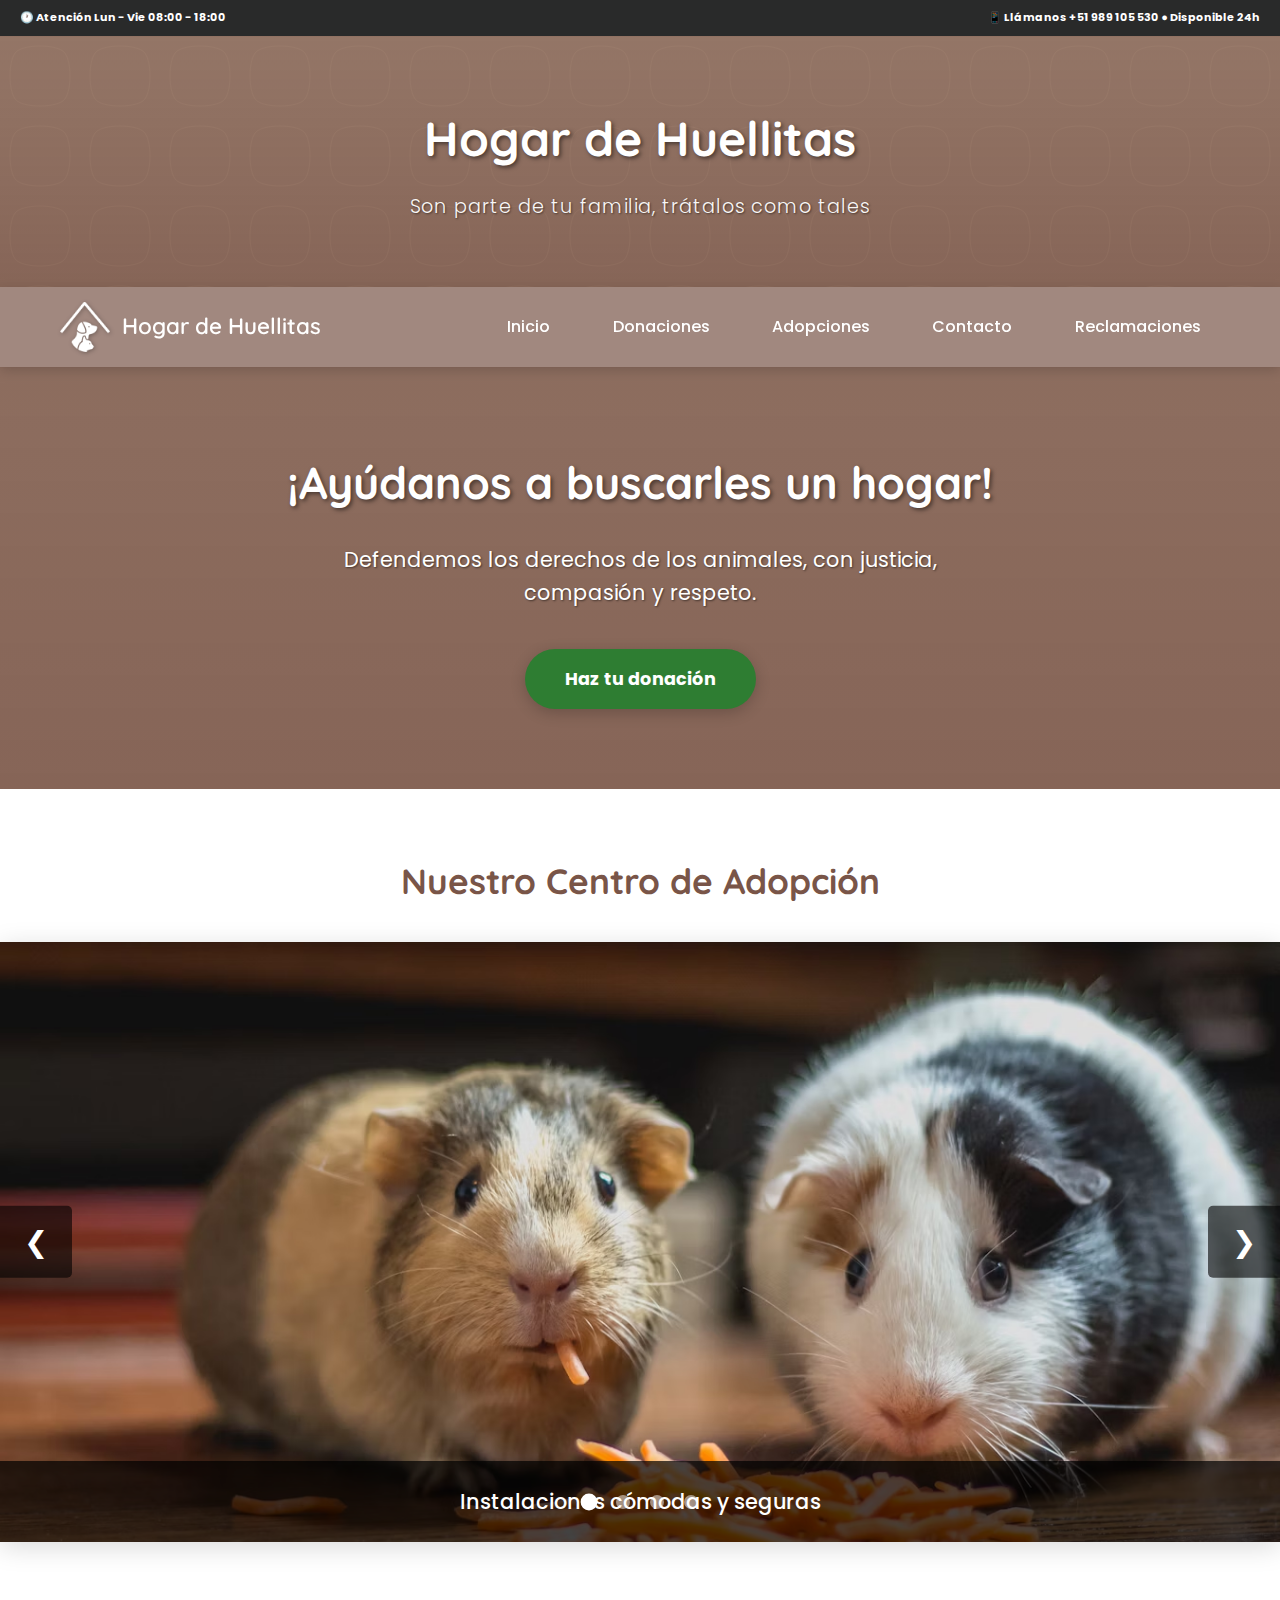
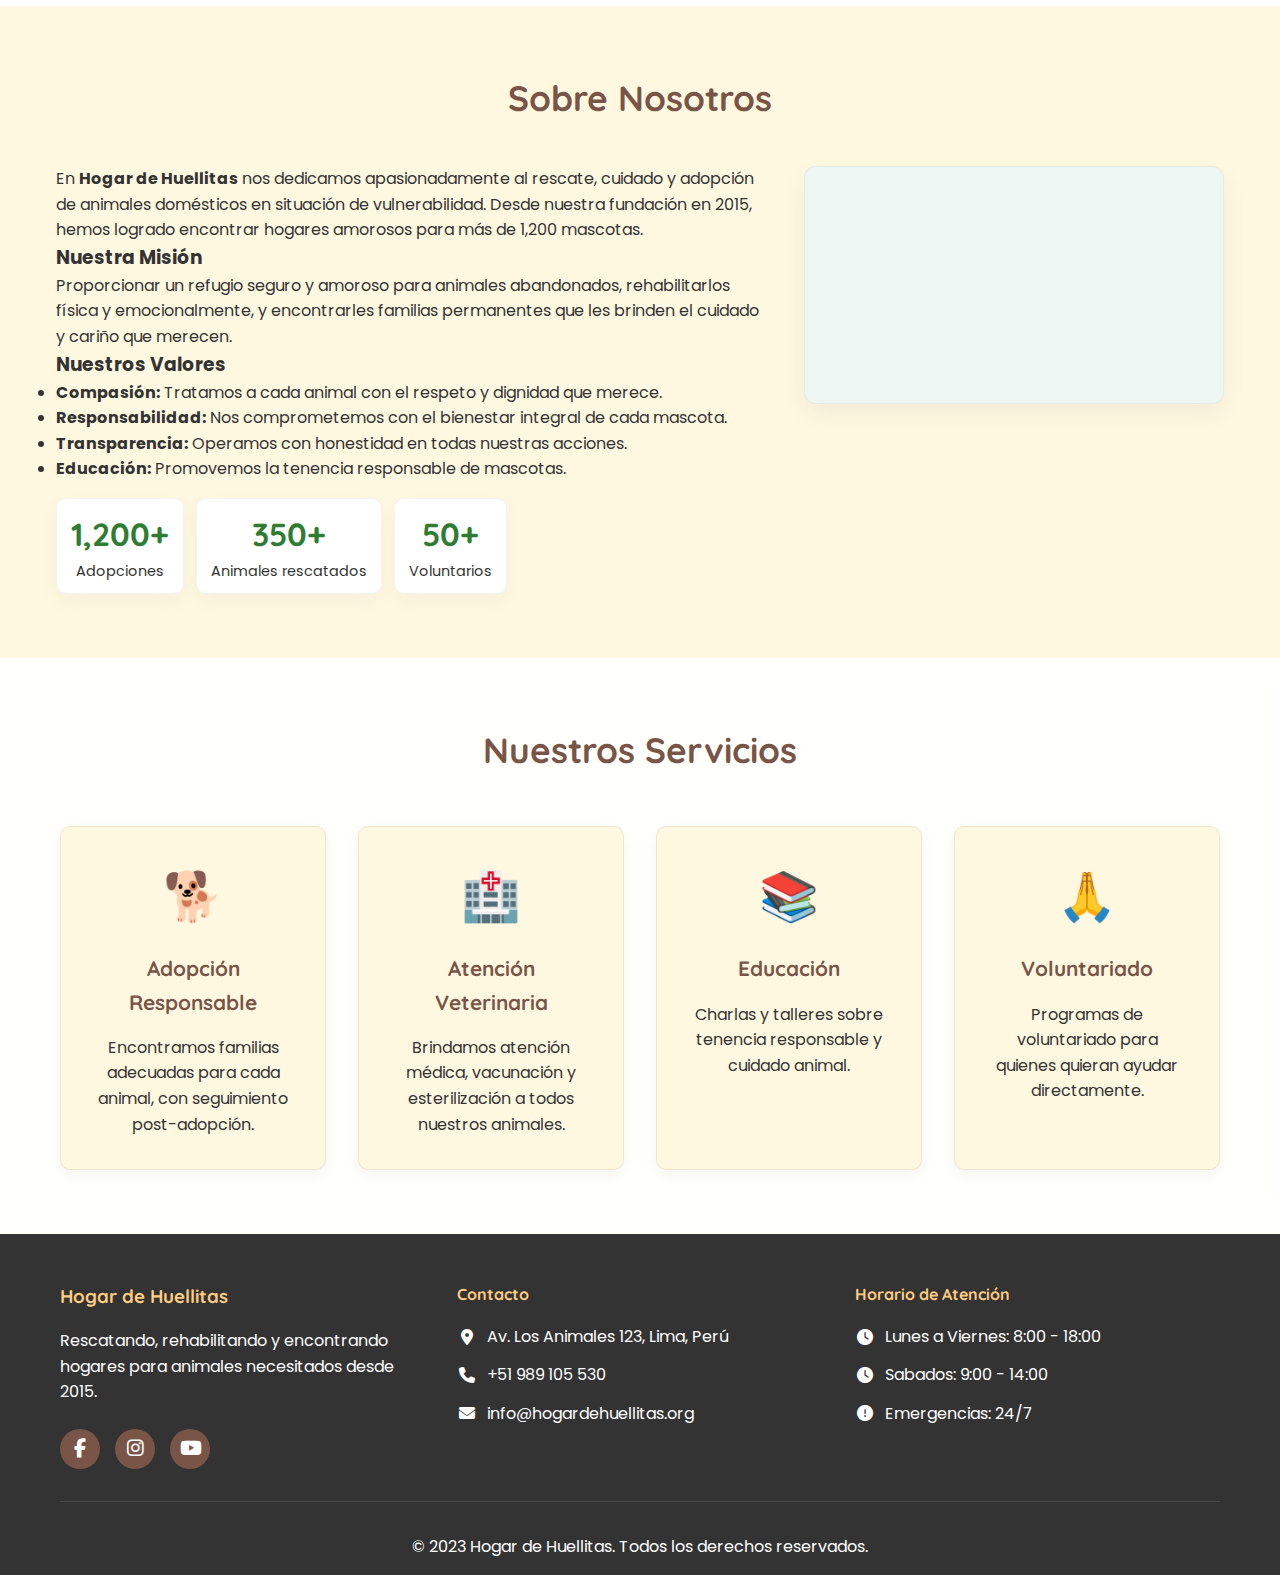
<file: index.html>
<!DOCTYPE html>
<html lang="es">

<head>
    <meta charset="UTF-8">
    <meta name="viewport" content="width=device-width, initial-scale=1.0">
    <title>Hogar de Huellitas - Adopción de Mascotas</title>
    <link rel="icon" href="images/Icono.png" type="image/png">
    <link rel="stylesheet" href="https://cdnjs.cloudflare.com/ajax/libs/font-awesome/6.4.0/css/all.min.css">
    <link href="https://fonts.googleapis.com/css2?family=Poppins:wght@300;400;500;600;700&family=Quicksand:wght@400;500;600;700&display=swap" rel="stylesheet">
    <link rel="stylesheet" href="css/style.css">
</head>

<body>
    <header class="info">
        <p>🕐 Atención Lun - Vie 08:00 - 18:00</p>
        <p>📱 Llámanos +51 989 105 530 ● Disponible 24h</p>
    </header>

    <header class="eslogan">
        <div class="eslogan-content">
            <h1>Hogar de Huellitas</h1>
            <p>Son parte de tu familia, trátalos como tales</p>
        </div>
    </header>

    <nav class="navbar">
        <div class="nav-container">
            <div class="nav-logo">
                <img src="images/logo.png" alt="Logo Hogar de Huellita">
                <span>Hogar de Huellitas</span>
            </div>
            <div class="hamburger">
                <span></span>
                <span></span>
                <span></span>
            </div>
            <ul>
                <li><a href="index.html">Inicio</a></li>
                <li><a href="donaciones.html">Donaciones</a></li>
                <li><a href="adopcion.html">Adopciones</a></li>
                <li><a href="contacto.html">Contacto</a></li>
                <li><a href="reclamaciones.html">Reclamaciones</a></li>
            </ul>
        </div>
    </nav>

    <!-- Banner -->
    <section class="barra_donacion">
        <div class="donacion-content">
            <h2>¡Ayúdanos a buscarles un hogar!</h2>
            <p>Defendemos los derechos de los animales, con justicia, compasión y respeto.</p>
            <a href="donaciones.html">Haz tu donación</a>
        </div>
    </section>

    <!-- Carrusel de imágenes -->
    <section class="carrusel">
        <h2>Nuestro Centro de Adopción</h2>
        <div class="carrusel-container">
            <div class="carrusel-slide active">
                <img src="images/Cuy-Carrusel.avif"
                    alt="Centro de adopción">
                <div class="carrusel-text">Instalaciones cómodas y seguras</div>
            </div>
            <div class="carrusel-slide">
                <img src="images/perro1-Carrusel.avif"
                    alt="Perro en adopción">
                <div class="carrusel-text">Nuestros amigos esperando una familia</div>
            </div>
            <div class="carrusel-slide">
                <img src="images/gato-carrusel.avif"
                    alt="Gato en adopción">
                <div class="carrusel-text">También tenemos gatitos buscando hogar</div>
            </div>
            <div class="carrusel-slide">
                <img src="images/perro2-carrusel.avif" 
                    alt="Voluntarios">
                <div class="carrusel-text">Nuestro equipo de voluntarios</div>
            </div>
            <div class="carrusel-slide">
                <img src="images/gato2-carrusel.avif" 
                    alt="Voluntarios">
                <div class="carrusel-text">Salva vidas con nosotros</div>
            </div>
            <button class="carrusel-btn prev">&#10094;</button>
            <button class="carrusel-btn next">&#10095;</button>
            <div class="carrusel-dots">
                <span class="dot active"></span>
                <span class="dot"></span>
                <span class="dot"></span>
                <span class="dot"></span>
            </div>
        </div>
    </section>

    <!-- Sección Nosotros -->
    <section class="nosotros">
        <div class="container">
            <h2>Sobre Nosotros</h2>
            <div class="nosotros-content">
                <div class="nosotros-text">
                    <p class="nosotros-description">En <strong>Hogar de Huellitas</strong> nos dedicamos apasionadamente
                        al rescate, cuidado y adopción de animales domésticos en situación de vulnerabilidad. Desde
                        nuestra fundación en 2015, hemos logrado encontrar hogares amorosos para más de 1,200 mascotas.
                    </p>

                    <h3>Nuestra Misión</h3>
                    <p>Proporcionar un refugio seguro y amoroso para animales abandonados, rehabilitarlos física y
                        emocionalmente, y encontrarles familias permanentes que les brinden el cuidado y cariño que
                        merecen.</p>

                    <h3>Nuestros Valores</h3>
                    <ul>
                        <li><strong>Compasión:</strong> Tratamos a cada animal con el respeto y dignidad que merece.
                        </li>
                        <li><strong>Responsabilidad:</strong> Nos comprometemos con el bienestar integral de cada
                            mascota.</li>
                        <li><strong>Transparencia:</strong> Operamos con honestidad en todas nuestras acciones.</li>
                        <li><strong>Educación:</strong> Promovemos la tenencia responsable de mascotas.</li>
                    </ul>

                    <div class="estadisticas">
                        <div class="estadistica">
                            <span class="numero">1,200+</span>
                            <span class="texto">Adopciones</span>
                        </div>
                        <div class="estadistica">
                            <span class="numero">350+</span>
                            <span class="texto">Animales rescatados</span>
                        </div>
                        <div class="estadistica">
                            <span class="numero">50+</span>
                            <span class="texto">Voluntarios</span>
                        </div>
                    </div>
                </div>
                <div class="video-refugio">
                    <iframe src="https://www.youtube.com/embed/X9QxvAaf_kY" title="Cómo funciona un refugio"
                        allow="accelerometer; autoplay; clipboard-write; encrypted-media; gyroscope; picture-in-picture; web-share"
                        allowfullscreen></iframe>
                </div>
            </div>
        </div>
    </section>

    <!-- Sección de servicios -->
    <section class="servicios">
        <div class="container">
            <h2>Nuestros Servicios</h2>
            <div class="servicios-grid">
                <div class="servicio">
                    <div class="servicio-icono">🐕</div>
                    <h3>Adopción Responsable</h3>
                    <p>Encontramos familias adecuadas para cada animal, con seguimiento post-adopción.</p>
                </div>
                <div class="servicio">
                    <div class="servicio-icono">🏥</div>
                    <h3>Atención Veterinaria</h3>
                    <p>Brindamos atención médica, vacunación y esterilización a todos nuestros animales.</p>
                </div>
                <div class="servicio">
                    <div class="servicio-icono">📚</div>
                    <h3>Educación</h3>
                    <p>Charlas y talleres sobre tenencia responsable y cuidado animal.</p>
                </div>
                <div class="servicio">
                    <div class="servicio-icono">🙏</div>
                    <h3>Voluntariado</h3>
                    <p>Programas de voluntariado para quienes quieran ayudar directamente.</p>
                </div>
            </div>
        </div>
    </section>

    <!-- Footer -->
    <footer class="footer">
        <div class="container">
            <div class="footer-content">
                <div class="footer-section">
                    <h3>Hogar de Huellitas</h3>
                    <p>Rescatando, rehabilitando y encontrando hogares para animales necesitados desde 2015.</p>
                    <div class="social-links">
                        <a href="#" aria-label="Facebook"><i class="fab fa-facebook-f"></i></a>
                        <a href="#" aria-label="Instagram"><i class="fab fa-instagram"></i></a>
                        <a href="#" aria-label="YouTube"><i class="fab fa-youtube"></i></a>
                    </div>
                </div>
                <div class="footer-section">
                    <h4>Contacto</h4>
                    <p><i class="fas fa-map-marker-alt"></i> Av. Los Animales 123, Lima, Perú</p>
                    <p><i class="fas fa-phone"></i> +51 989 105 530</p>
                    <p><i class="fas fa-envelope"></i> info@hogardehuellitas.org</p>
                </div>
                <div class="footer-section">
                    <h4>Horario de Atención</h4>
                    <p><i class="fas fa-clock"></i> Lunes a Viernes: 8:00 - 18:00</p>
                    <p><i class="fas fa-clock"></i> Sabados: 9:00 - 14:00</p>
                    <p><i class="fas fa-exclamation-circle"></i> Emergencias: 24/7</p>
                </div>
            </div>
            <div class="footer-bottom">
                <p>&copy; 2023 Hogar de Huellitas. Todos los derechos reservados.</p>
            </div>
        </div>
    </footer>
    <script src="js/script.js"></script>
</body>

</html>
</file>
<file: css/style.css>
/* ========== VARIABLES Y RESET ========== */
:root {
    --marron-madera: #795548;
    --verde-forestal: #2E7D32;
    --arena: #FFCC80;
    --blanco-roto: #FFF8E1;
    --marron-claro: #A1887F;
    --blanco: #FFFFFF;
    --gris-oscuro: #333;
}

* {
    margin: 0;
    padding: 0;
    box-sizing: border-box;
}

body {
    font-family: 'Poppins', sans-serif;
    line-height: 1.6;
    color: #333;
    background: var(--blanco-roto) url("https://media.istockphoto.com/id/1388281684/es/vector/patr%C3%B3n-de-perro-sin-costuras-con-huellas-de-patas-huesos-corazones-y-bolas-textura-de-pie-de.jpg?s=612x612&w=0&k=20&c=NNooDEprR5V5eK_3WLaBsPcKBVmoAUKe9mkzHP2D7pI=");
    background-size: 120px;
}

.container {
    max-width: 1200px;
    margin: 0 auto;
    padding: 0 20px;
}

/* ========== HEADER INFO ========== */
header.info {
    background: #292a2a;
    color: white;
    padding: 9px 20px;
    font-size: 11px;
    display: flex;
    justify-content: space-between;
    align-items: center;
}

header.info p {
    font-weight: bold;
    margin: 0;
}

/* ========== HEADER ESLOGAN ========== */
header.eslogan {
    background:
        linear-gradient(rgba(121, 85, 72, 0.8), rgba(121, 85, 72, 0.9)),
        url('https://images.unsplash.com/photo-1548199973-03cce0bbc87b?ixlib=rb-1.2.1&auto=format&fit=crop&w=1350&q=80');
    background-size: cover;
    background-position: center;
    color: white;
    padding: 4rem 0;
    text-align: center;
    position: relative;
}

header.eslogan::before {
    content: "";
    position: absolute;
    top: 0;
    left: 0;
    right: 0;
    bottom: 0;
    background-image: url("data:image/svg+xml,%3Csvg width='100' height='100' viewBox='0 0 100 100' xmlns='http://www.w3.org/2000/svg'%3E%3Cpath d='M20,20 C30,10 70,10 80,20 C90,30 90,70 80,80 C70,90 30,90 20,80 C10,70 10,30 20,20 Z' fill='none' stroke='%23FFE0B2' stroke-width='0.5' opacity='0.3'/%3E%3C/svg%3E");
    background-size: 80px;
    opacity: 0.4;
}

.eslogan-content {
    position: relative;
    z-index: 1;
}

header.eslogan h1 {
    font-size: 3rem;
    margin-bottom: 1rem;
    font-weight: 700;
    text-shadow: 2px 2px 4px rgba(0, 0, 0, 0.5);
    font-family: 'Quicksand', sans-serif;
}

header.eslogan p {
    font-size: 1.2rem;
    opacity: 0.95;
    font-weight: 300;
    letter-spacing: 1px;
    text-shadow: 1px 1px 2px rgba(0, 0, 0, 0.5);
}

/* ========== NAVBAR ========== */
.navbar {
    background: var(--marron-claro);
    box-shadow: 0 4px 12px rgba(0, 0, 0, 0.15);
    position: sticky;
    top: 0;
    z-index: 1000;
}

.nav-container {
    max-width: 1200px;
    margin: 0 auto;
    padding: 0 20px;
    display: flex;
    justify-content: space-between;
    align-items: center;
    height: 80px;
}

.nav-logo {
    display: flex;
    align-items: center;
    gap: 12px;
    color: white;
    font-weight: 600;
    font-size: 1.4rem;
    font-family: 'Quicksand', sans-serif;
}

.nav-logo img {
    width: 50px;
    height: 50px;
    filter: brightness(0) invert(1) drop-shadow(1px 1px 2px rgba(0, 0, 0, 0.3));
}

.navbar ul {
    list-style: none;
    display: flex;
    gap: 1.5rem;
    margin: 0;
    padding: 0;
}

.navbar li a {
    color: white;
    text-decoration: none;
    padding: 0.8rem 1.2rem;
    border-radius: 25px;
    transition: all 0.3s ease;
    font-weight: 500;
    font-size: 1rem;
    display: block;
}

.navbar li a:hover {
    background: #5D4037;
    color: #FFE0B2;
    transform: translateY(-2px);
}

/* ========== HAMBURGUESA ========== */
.hamburger {
    display: none;
    flex-direction: column;
    cursor: pointer;
    padding: 12px;
    background: #5D4037;
    border-radius: 5px;
    order: -1;
    margin-right: auto;
}

.hamburger span {
    width: 25px;
    height: 3px;
    background: white;
    margin: 3px 0;
    transition: 0.3s;
    border-radius: 2px;
}

.hamburger.active span:nth-child(1) {
    transform: rotate(-45deg) translate(-5px, 6px);
}

.hamburger.active span:nth-child(2) {
    opacity: 0;
}

.hamburger.active span:nth-child(3) {
    transform: rotate(45deg) translate(-5px, -6px);
}

/* ========== BARRA DONACIÓN ========== */
.barra_donacion {
    background:
        linear-gradient(rgba(121, 85, 72, 0.85), rgba(121, 85, 72, 0.9)),
        url('https://images.unsplash.com/photo-1552053831-71594a27632d?ixlib=rb-1.2.1&auto=format&fit=crop&w=1350&q=80');
    background-size: cover;
    background-position: center;
    color: white;
    padding: 5rem 2rem;
    text-align: center;
    position: relative;
}

.donacion-content {
    position: relative;
    z-index: 1;
}

.barra_donacion h2 {
    font-size: 2.8rem;
    margin-bottom: 1.5rem;
    font-weight: 700;
    text-shadow: 2px 2px 4px rgba(0, 0, 0, 0.5);
    font-family: 'Quicksand', sans-serif;
}

.barra_donacion p {
    font-size: 1.3rem;
    margin-bottom: 2.5rem;
    max-width: 700px;
    margin-left: auto;
    margin-right: auto;
    text-shadow: 1px 1px 2px rgba(0, 0, 0, 0.5);
}

.barra_donacion a {
    display: inline-block;
    background: var(--verde-forestal);
    color: white;
    padding: 1rem 2.5rem;
    text-decoration: none;
    border-radius: 30px;
    font-weight: bold;
    font-size: 1.1rem;
    transition: all 0.3s ease;
    box-shadow: 0 4px 15px rgba(0, 0, 0, 0.2);
}

.barra_donacion a:hover {
    background: #1B5E20;
    transform: translateY(-3px);
    box-shadow: 0 6px 20px rgba(0, 0, 0, 0.3);
}

/* ========== CARRUSEL ========== */
.carrusel {
    padding: 4rem 0;
    background: var(--blanco);
    width: 100%;
}

.carrusel h2 {
    text-align: center;
    margin-bottom: 2rem;
    color: var(--marron-madera);
    font-size: 2.2rem;
    font-family: 'Quicksand', sans-serif;
}

.carrusel-container {
    position: relative;
    width: 100%;
    margin: 0 auto;
    overflow: hidden;
    box-shadow: 0 5px 25px rgba(0, 0, 0, 0.15);
    animation: carruselFadeInUp 1s ease;
}

/* Animación fade-in y slide-up para el carrusel */
@keyframes carruselFadeInUp {
    0% {
        opacity: 0;
        transform: translateY(40px);
    }
    100% {
        opacity: 1;
        transform: translateY(0);
    }
}

.carrusel-slide {
    display: none;
    position: relative;
}

.carrusel-slide.active {
    display: block;
}

.carrusel-slide img {
    width: 100%;
    height: 600px;
    object-fit: cover;
    display: block;
}

.carrusel-text {
    position: absolute;
    bottom: 0;
    left: 0;
    right: 0;
    background: rgba(0, 0, 0, 0.7);
    color: white;
    padding: 1.5rem;
    text-align: center;
    font-size: 1.3rem;
    font-weight: 500;
}

.carrusel-btn {
    position: absolute;
    top: 50%;
    transform: translateY(-50%);
    background: rgba(0, 0, 0, 0.6);
    color: white;
    border: none;
    padding: 1.2rem 1.5rem;
    cursor: pointer;
    font-size: 1.8rem;
    transition: background 0.3s;
    z-index: 10;
}

.carrusel-btn:hover {
    background: rgba(0, 0, 0, 0.9);
}

.carrusel-btn.prev {
    left: 0;
    border-radius: 0 5px 5px 0;
}

.carrusel-btn.next {
    right: 0;
    border-radius: 5px 0 0 5px;
}

.carrusel-dots {
    position: absolute;
    bottom: 25px;
    left: 0;
    right: 0;
    text-align: center;
    z-index: 10;
}

.dot {
    display: inline-block;
    width: 14px;
    height: 14px;
    margin: 0 8px;
    background: rgba(255, 255, 255, 0.5);
    border-radius: 50%;
    cursor: pointer;
    transition: background 0.3s;
}

.dot.active {
    background: white;
    transform: scale(1.2);
}

/* ========== NOSOTROS ========== */
/* Base y contenedor */
.nosotros { padding: 4rem 0; background: rgba(255,248,225,0.8); }
.nosotros .container { max-width: 1200px; margin: 0 auto; padding: 0 16px; }
.nosotros h2 { text-align: center; margin-bottom: 2.5rem; color: var(--marron-madera); font-size: 2.2rem; font-family: 'Quicksand', sans-serif; }

/* Contenido: por defecto móvil (stack) */
.nosotros-content { display: flex; flex-direction: column; gap: 1.25rem; align-items: stretch; }

/* Texto: full y compact */
.full-text { display: none; }            /* oculto en móvil; visible en escritorio por media query */
.compact-text { display: block; }        /* versión resumida en móvil */

/* Valores toggle (móvil) */
.valores-toggle { background: transparent; border: 1px solid rgba(20,35,45,0.06); padding: 8px 12px; border-radius: 8px; cursor: pointer; color: #15303a; font-weight: 600; margin-bottom: 8px; }

/* Estadísticas estilo vertical (móvil) */
.vertical-stats { display: flex; gap: 10px; justify-content: space-between; }
.vertical-stats .estadistica { flex: 1; align-items: center; padding: 10px; }

/* Estilos generales de listas y estadísticas */
.valores-list { margin-left: 1.25rem; margin-bottom: 1rem; color: #2f3f44; }
.estadisticas { display: flex; gap: 12px; margin-top: 1rem; flex-wrap: wrap; justify-content: flex-start; }
.estadistica { display: flex; flex-direction: column; align-items: center; background: #fff; padding: 10px 14px; border-radius: 10px; border: 1px solid rgba(34,50,60,0.06); box-shadow: 0 8px 20px rgba(20,35,45,0.04); min-width: 100px; }
.numero { font-size: 2rem; font-weight: 700; color: var(--verde-forestal); font-family: 'Quicksand', sans-serif; }
.texto { font-size: 0.9rem; color: var(--gris-oscuro); }

/* Video (móvil ocupa ancho completo) */
.nosotros-media { display: flex; flex-direction: column; align-items: center; gap: 8px; width: 100%; order: 2; }
.video-refugio { position: relative; width: 100%; max-width: 100%; padding-bottom: 56.25%; height: 0; overflow: hidden; border-radius: 10px; box-shadow: 0 10px 25px rgba(20,35,45,0.06); border: 1px solid rgba(34,50,60,0.05); background: #eef6f3; }
.video-refugio iframe { position: absolute; top: 0; left: 0; width: 100%; height: 100%; border: 0; border-radius: 10px; }

/* ---------- Desktop: dos columnas, video a la derecha, mostrar full-text ---------- */
@media (min-width: 992px) {
  .nosotros-content { display: grid; grid-template-columns: 1fr 420px; gap: 2.5rem; align-items: start; }
  .full-text { display: block; }       /* mostrar versión completa */
  .compact-text { display: none; }     /* ocultar versión compacta */
  .nosotros-media { order: 2; align-items: center; }
  .video-refugio { max-width: 420px; padding-bottom: 56.25%; border-radius: 12px; }
}

/* Desktop grande: video más ancho */
@media (min-width: 1400px) {
  .nosotros-content { grid-template-columns: 1fr 520px; }
  .video-refugio { max-width: 520px; }
}

/* Tablet intermedia */
@media (min-width: 720px) and (max-width: 991px) {
  .nosotros-content { display: grid; grid-template-columns: 1fr 360px; gap: 1.8rem; }
  .full-text { display: block; }
  .compact-text { display: none; }
  .video-refugio { max-width: 360px; }
}

/* Accesibilidad focus */
.valores-toggle:focus { outline: 3px solid rgba(47,143,102,0.15); }

/* Transiciones suaves */
.valores-list, .estadisticas, .video-refugio { transition: all 220ms ease; }
/* ========== SERVICIOS ========== */
.servicios {
    padding: 4rem 0;
    background: rgba(255, 255, 255, 0.9);
}

.servicios h2 {
    text-align: center;
    margin-bottom: 3rem;
    color: var(--marron-madera);
    font-size: 2.2rem;
    font-family: 'Quicksand', sans-serif;
}

.servicios-grid {
    display: grid;
    grid-template-columns: repeat(auto-fit, minmax(250px, 1fr));
    gap: 2rem;
    justify-items: center;
}

.servicio {
    background: var(--blanco-roto);
    padding: 2rem;
    border-radius: 10px;
    text-align: center;
    box-shadow: 0 5px 15px rgba(0, 0, 0, 0.05);
    transition: transform 0.3s;
    border: 1px solid rgba(121, 85, 72, 0.1);
    max-width: 300px;
    width: 100%;
}

.servicio:hover {
    transform: translateY(-5px);
}

.servicio-icono {
    font-size: 3rem;
    margin-bottom: 1rem;
}

.servicio h3 {
    color: var(--marron-madera);
    margin-bottom: 1rem;
    font-size: 1.3rem;
    font-family: 'Quicksand', sans-serif;
}

.servicio p {
    color: var(--gris-oscuro);
    line-height: 1.6;
}

/* ========== FOOTER ========== */
.footer {
    background: var(--gris-oscuro);
    color: white;
    padding: 3rem 0 1rem;
}

.footer-content {
    display: grid;
    grid-template-columns: repeat(auto-fit, minmax(280px, 1fr));
    gap: 2rem;
    margin-bottom: 2rem;
}

.footer-section h3,
.footer-section h4 {
    margin-bottom: 1rem;
    color: var(--arena);
    font-family: 'Quicksand', sans-serif;
}

.footer-section p {
    margin-bottom: 0.8rem;
    line-height: 1.6;
    display: flex;
    align-items: center;
    gap: 10px;
}

.footer-section i {
    width: 20px;
    text-align: center;
}

.social-links {
    margin-top: 1.5rem;
    display: flex;
    gap: 15px;
}

.social-links a {
    display: inline-flex;
    align-items: center;
    justify-content: center;
    width: 40px;
    height: 40px;
    background: var(--marron-madera);
    color: white;
    border-radius: 50%;
    text-decoration: none;
    transition: all 0.3s ease;
    font-size: 1.2rem;
}

.social-links a:hover {
    background: var(--arena);
    color: var(--gris-oscuro);
    transform: translateY(-3px);
}

.footer-bottom {
    text-align: center;
    padding-top: 2rem;
    border-top: 1px solid rgba(255, 255, 255, 0.1);
}

/* ========== RESPONSIVE ========== */
@media screen and (max-width: 992px) {
    .navbar ul {
        position: fixed;
        left: -100%;
        top: 80px;
        flex-direction: column;
        background: var(--marron-claro);
        width: 80%;
        height: 100vh;
        text-align: left;
        transition: 0.3s;
        box-shadow: 0 10px 27px rgba(0, 0, 0, 0.2);
        padding: 2rem 0;
        gap: 0;
        z-index: 999;
    }

    .navbar ul.active {
        left: 0;
    }

    .navbar li {
        width: 100%;
    }

    .navbar li a {
        padding: 1.2rem 2rem;
        border-radius: 0;
        border-bottom: 1px solid #8D6E63;
        width: 100%;
    }

    .hamburger {
        display: flex;
    }

    .nav-container {
        justify-content: flex-start;
    }

    .nav-logo span {
        display: none;
    }

    .servicios-grid {
        grid-template-columns: repeat(2, 1fr);
        max-width: 600px;
        margin: 0 auto;
    }

    .nosotros-content {
        flex-direction: column;
    }

    .nosotros-text p {
        text-align: left;
    }

    .estadisticas {
        flex-direction: column;
        gap: 1.5rem;
    }

    .carrusel-slide img {
        height: 400px;
    }

    header.info {
        flex-direction: column;
        gap: 5px;
    }

    header.eslogan h1 {
        font-size: 2.2rem;
    }

    .barra_donacion h2 {
        font-size: 2.2rem;
    }
}

@media screen and (max-width: 600px) {
    .servicios-grid {
        grid-template-columns: 1fr;
        max-width: 400px;
    }

    .carrusel-slide img {
        height: 300px;
    }

    .social-links {
        justify-content: center;
    }

    .nav-logo img {
        width: 40px;
        height: 40px;
    }
}

@media screen and (max-width: 480px) {
    .container {
        padding: 0 15px;
    }

    .nav-container {
        padding: 0 15px;
    }

    header.info {
        padding: 9px 15px;
        font-size: 10px;
    }

    .barra_donacion {
        padding: 3rem 1rem;
    }

    .servicios,
    .nosotros,
    .carrusel {
        padding: 3rem 0;
    }
}
</file>
